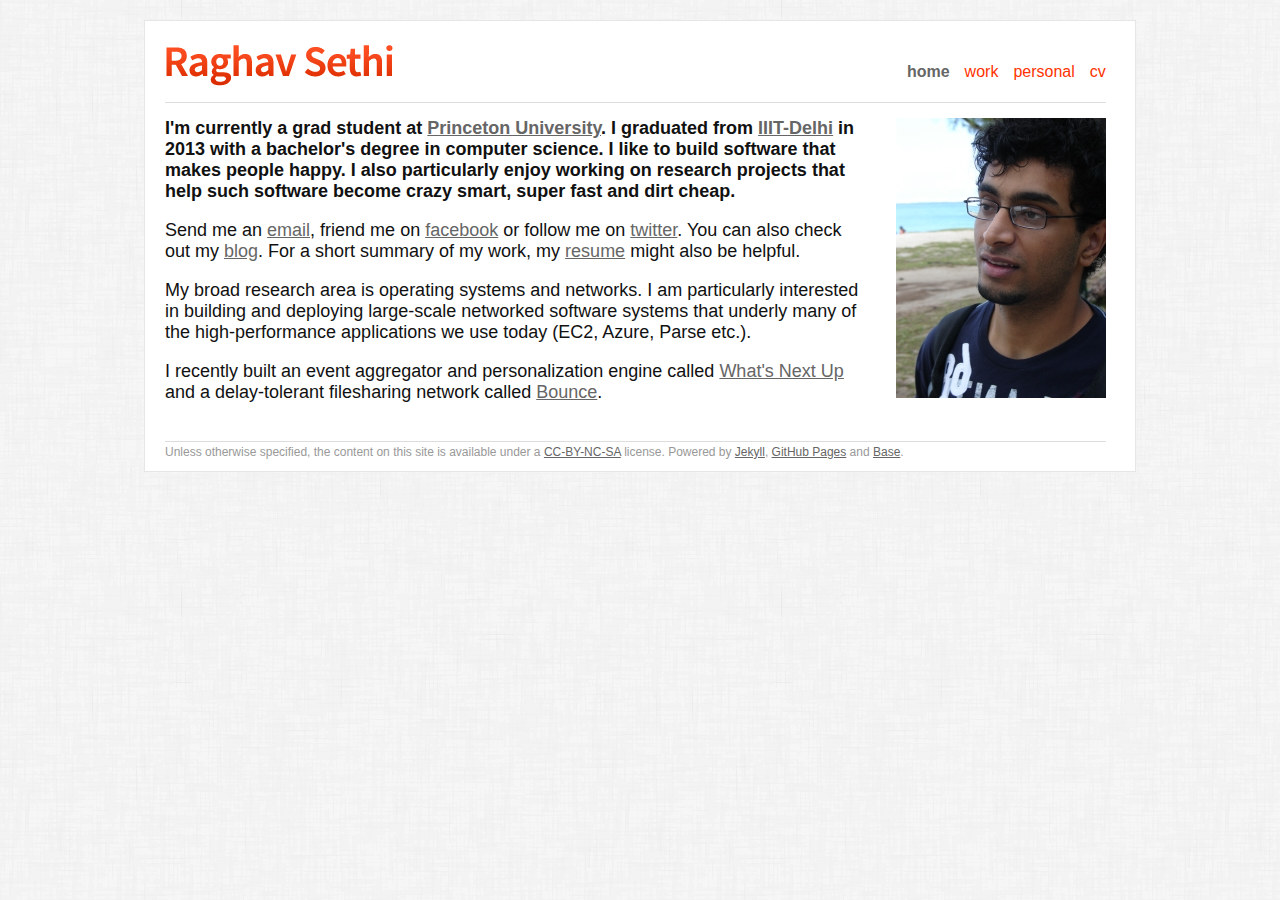
<file: index.html>
<!DOCTYPE html>

<html lang="en">
    <head>
        <meta charset="utf-8" />
        <title>Raghav Sethi</title>
        <meta name="viewport" content="width=device-width, minimum-scale=1.0, maximum-scale=1.0">
        <link rel="stylesheet" media="screen" href="/assets/css/style.css">
        <script src="http://use.edgefonts.net/source-sans-pro.js"></script>
    </head>
    <body>
        <div class="container">
            
            <!-- Header -->
            <div class="section header">
            
                <div class="col six">
                    <a href="/"><img src="/assets/images/header.png" alt="Raghav Sethi" /></a>
                 </div>

                <div class="col six nav align-right">
                    <a class="nav-link active" href="/">home</a>
                    <a class="nav-link" href="/work/">work</a>
                    <a class="nav-link" href="/personal/">personal</a>
                    <a class="nav-link" href="/assets/docs/raghavsethi_resume.pdf" target="_blank">cv</a>
                 </div>

            </div>

            <div class="section header">
                <div class="col twelve">
                    <div class="bottom-line"></div>
                </div>
            </div>
            
            <!-- Content -->
            <div class="section">
                <div class="col nine">
                    <p><strong>I'm currently a grad student at <a href="http://cs.princeton.edu">Princeton University</a>. I graduated from <a href="http://www.iiitd.ac.in">IIIT-Delhi</a> in 2013 with a bachelor's degree in computer science. I like to build software that makes people happy. I also particularly enjoy working on research projects that help such software become crazy smart, super fast and dirt cheap.</strong></p>
                    <p>Send me an <a href="http://www.google.com/recaptcha/mailhide/d?k=01RkgkGZV-zNAXBWAjbuG9oA==&c=U3Y8EzuPJWIFPz4PsLvg9C7UTO4-rWil4SIgtA_FO3I=">email</a>, friend me on <a href="http://www.facebook.com/raghavsethi">facebook</a> or follow me on <a href="http://www.twitter.com/raghavsethi">twitter</a>. You can also check out my <a href="http://bookmarkmybrain.wordpress.com">blog</a>. For a short summary of my work, my <a href="/assets/docs/raghavsethi_resume.pdf">resume</a> might also be helpful.</p>
                    <p>
                        My broad research area is operating systems and networks. I am particularly interested in building and deploying large-scale networked software systems that underly many of the high-performance applications we use today (EC2, Azure, Parse etc.).
                    </p>

                    <p>I recently built an event aggregator and personalization engine called <a href="http://www.whatsnextup.com">What's Next Up</a> and a delay-tolerant filesharing network called <a href="http://muc.iiitd.edu.in/bounce">Bounce</a>.</p>
                </div>
                <div class="col three align-right">
                    <img src="/assets/images/profile.jpg" alt="Raghav Sethi" class="home-profile-image">
                </div>
            </div>

            <!-- Footer -->
            <div class="section footer">
                <div class="col twelve">
                    <div class="bottom-line"></div>
                    <p>Unless otherwise specified, the content on this site is available under a <a href="http://creativecommons.org/licenses/by-nc-sa/3.0/deed.en_US">CC-BY-NC-SA</a> license. Powered by <a href="http://jekyllrb.com/">Jekyll</a>, <a href="http://pages.github.com">GitHub Pages</a> and <a href="http://matthewhartman.github.com/base/">Base</a>.</p>
                </div>
            </div>

        </div>

        <script src="http://ajax.googleapis.com/ajax/libs/jquery/1.8.2/jquery.min.js"></script>
        <script src="/assets/js/default.js"></script>
        <script src="/assets/js/retina.js"></script>

        <script type="text/javascript">

          var _gaq = _gaq || [];
          _gaq.push(['_setAccount', 'UA-37275064-1']);
          _gaq.push(['_setDomainName', 'raghavsethi.org']);
          _gaq.push(['_trackPageview']);

          (function() {
            var ga = document.createElement('script'); ga.type = 'text/javascript'; ga.async = true;
            ga.src = ('https:' == document.location.protocol ? 'https://ssl' : 'http://www') + '.google-analytics.com/ga.js';
            var s = document.getElementsByTagName('script')[0]; s.parentNode.insertBefore(ga, s);
          })();

        </script>
    </body>
</html>
</file>
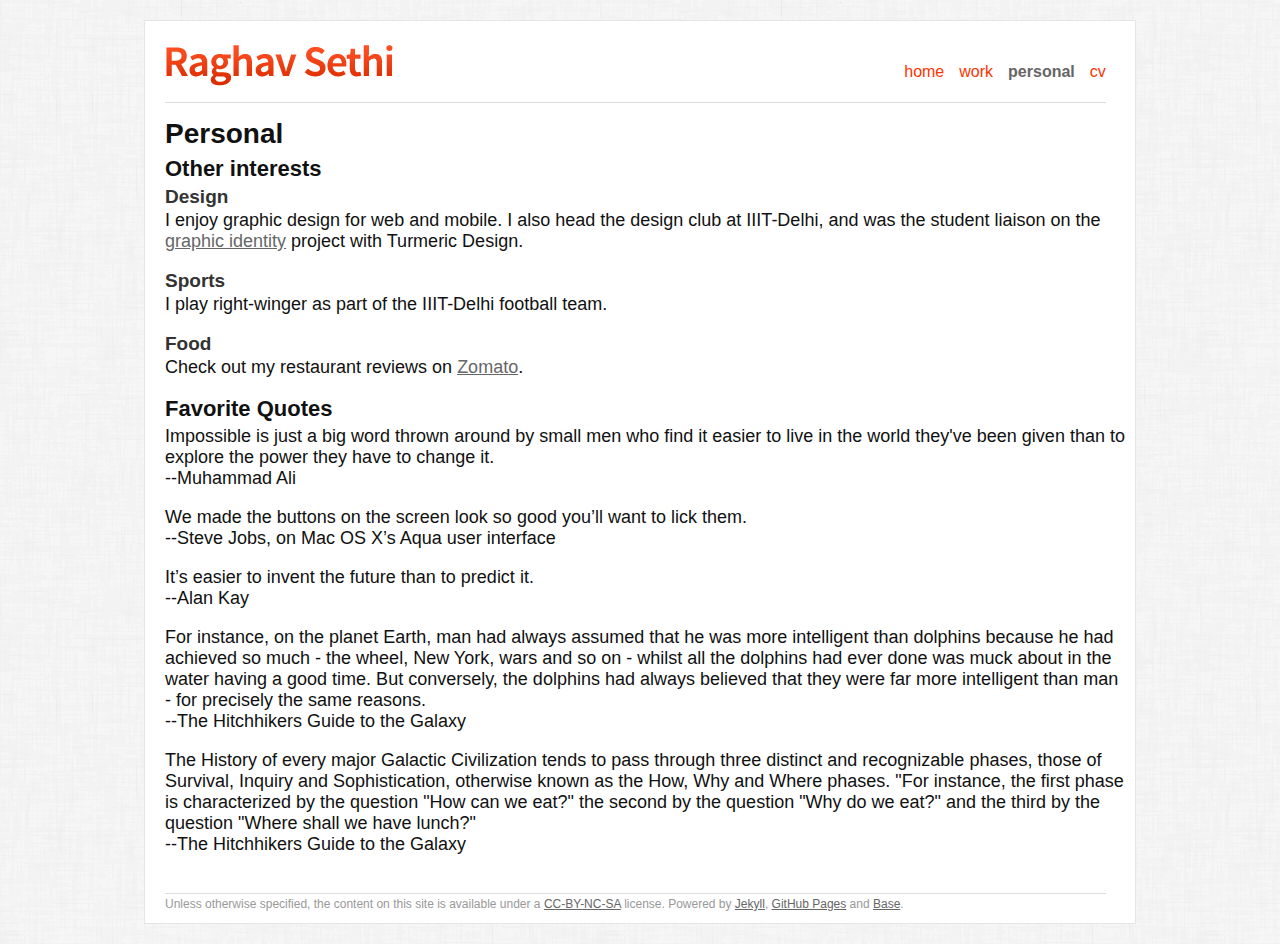
<file: personal/index.html>
<!DOCTYPE html>

<html lang="en">
    <head>
        <meta charset="utf-8" />
        <title>Raghav Sethi - Personal</title>
        <meta name="viewport" content="width=device-width, minimum-scale=1.0, maximum-scale=1.0">
        <link rel="stylesheet" media="screen" href="/assets/css/style.css">
        <script src="http://use.edgefonts.net/source-sans-pro.js"></script>
    </head>
    <body>
        <div class="container">
            
            <!-- Header -->
            <div class="section header">
            
                <div class="col six">
                    <a href="/"><img src="/assets/images/header.png" alt="Raghav Sethi" /></a>
                 </div>

                <div class="col six nav align-right">
                    <a class="nav-link" href="/">home</a>
                    <a class="nav-link" href="/work/">work</a>
                    <a class="nav-link active" href="/personal/">personal</a>
                    <a class="nav-link" href="/assets/docs/raghavsethi_resume.pdf" target="_blank">cv</a>
                 </div>

            </div>

            <div class="section header">
                <div class="col twelve">
                    <div class="bottom-line"></div>
                </div>
            </div>
            
            <!-- Content -->
            <div class="section">
                <div class="col twelve">
                    <h3>Personal</h3>
                    <h4>Other interests</h4>
                    <h5>Design</h5>
                    <p>I enjoy graphic design for web and mobile. I also head the design club at IIIT-Delhi, and was the student liaison on the <a href="http://iiitd.ac.in/about/graphicidentity">graphic identity</a> project with Turmeric Design.</p>
                    <h5>Sports</h5>
                    <p>I play right-winger as part of the IIIT-Delhi football team.</p>
                    <h5>Food</h5>
                    <p>Check out my restaurant reviews on <a href="http://www.zomato.com/raghavsethi/reviews">Zomato</a>.</p>
                    <h4>Favorite Quotes</h4>
                    <p>Impossible is just a big word thrown around by small men who find it easier to live in the world they've been given than to explore the power they have to change it.<br />
--Muhammad Ali</p>
                    <p>We made the buttons on the screen look so good you’ll want to lick them.<br />
                    --Steve Jobs, on Mac OS X’s Aqua user interface
                    </p>
                    <p>It’s easier to invent the future than to predict it.<br />
                    --Alan Kay</p>
                    <p>For instance, on the planet Earth, man had always assumed that he was more intelligent than dolphins because he had achieved so much - the wheel, New York, wars and so on - whilst all the dolphins had ever done was muck about in the water having a good time. But conversely, the dolphins had always believed that they were far more intelligent than man - for precisely the same reasons.<br />
                    --The Hitchhikers Guide to the Galaxy</p>
                    <p>The History of every major Galactic Civilization tends to pass through three distinct and recognizable phases, those of Survival, Inquiry and Sophistication, otherwise known as the How, Why and Where phases.
                    "For instance, the first phase is characterized by the question "How can we eat?" the second by the question "Why do we eat?" and the third by the question "Where shall we have lunch?"<br />
                    --The Hitchhikers Guide to the Galaxy</p>
                </div>
            </div>

            <!-- Footer -->
            <div class="section footer">
                <div class="col twelve">
                    <div class="bottom-line"></div>
                    <p>Unless otherwise specified, the content on this site is available under a <a href="http://creativecommons.org/licenses/by-nc-sa/3.0/deed.en_US">CC-BY-NC-SA</a> license. Powered by <a href="http://jekyllrb.com/">Jekyll</a>, <a href="http://pages.github.com">GitHub Pages</a> and <a href="http://matthewhartman.github.com/base/">Base</a>.</p>
                </div>
            </div>

        </div>

        <script src="http://ajax.googleapis.com/ajax/libs/jquery/1.8.2/jquery.min.js"></script>
        <script src="/assets/js/default.js"></script>
        <script src="/assets/js/retina.js"></script>

        <script type="text/javascript">

          var _gaq = _gaq || [];
          _gaq.push(['_setAccount', 'UA-37275064-1']);
          _gaq.push(['_setDomainName', 'raghavsethi.org']);
          _gaq.push(['_trackPageview']);

          (function() {
            var ga = document.createElement('script'); ga.type = 'text/javascript'; ga.async = true;
            ga.src = ('https:' == document.location.protocol ? 'https://ssl' : 'http://www') + '.google-analytics.com/ga.js';
            var s = document.getElementsByTagName('script')[0]; s.parentNode.insertBefore(ga, s);
          })();

        </script>
    </body>
</html>
</file>
<file: assets/css/style.css>
/* -------------------------------------------------------------------------
 * !!! AUTOMATICALLY GENERATED CODE !!!
 * -------------------------------------------------------------------------
 * This file was automatically generated by the OrangeBits compiler.  
 * Compiled on:  26-12-2012 21:54:32
 * Compiled by: RS-LAPTOP\Raghav
 * Source: S:\Projects\2012\raghavsethi.org\site\raghavsethi.github.com\assets\css\style.less      
 * -------------------------------------------------------------------------*/


/* ==========================================================================

  Base Stylesheet - http://matthewhartman.github.com/base/
  Author: Matthew Hartman - http://www.matthewhartman.com.au/
  Version: 1.1 - Last Updated: 4th December, 2012

========================================================================== */

/* ==========================================================================
/* --  Micro Clearfix, Resets and Common Classes
   ========================================================================== */

/* Micro Clearfix */

.clear:before,
.clear:after {
  content: "";
  display: table;
}
.clear:after {
  clear: both;
}
.clear {
  zoom: 1;
}
.section:before,
.section:after {
  content: "";
  display: table;
}
.section:after {
  clear: both;
}
.section {
  zoom: 1;
}
/* General Resets */

/* Start font size at 100% */

html {
  font-size: 100%;
}
/* Make all form fonts consistent */

button,
input,
select,
textarea {
  font-family: sans-serif;
}
/* Remove all default borders */

form,
fieldset,
a img {
  border: 0;
}
/* Common Classes */

.left {
  float: left;
}
.right {
  float: right;
}
.nofloat {
  float: none;
}
.block {
  display: block;
}
.inline-block {
  display: inline-block;
}
.inline {
  display: inline;
}
.visuallyhidden {
  border: 0;
  clip: rect(0 0 0 0);
  height: 1px;
  overflow: hidden;
  padding: 0;
  position: absolute;
  width: 1px;
  left: -9999em;
}
.visuallyvisible {
  clip: auto;
  width: auto;
  height: auto;
  overflow: visible;
  left: 0;
}
.strong {
  font-weight: bold;
}
.alignleft {
  text-align: left;
}
.alignright {
  text-align: right;
}
.aligncenter {
  text-align: center;
}
.center {
  margin-left: auto;
  margin-right: auto;
}
.nolist {
  list-style: none;
}
.nopadding {
  padding: 0;
}
.nomargin {
  margin: 0;
}
.none,
.nodesktop {
  display: none;
}
/* ==========================================================================
/* 1.0 - Document Setup (body, links, headings, code, tables, forms etc)
   ========================================================================== */

/* Body */

body {
  font-family: source-sans-pro, arial, helvetica, clean, sans-serif;
  background: url("/assets/images/background.png");
  color: #111111;
  margin: 0;
  font-size: 112.5%;
  -webkit-text-size-adjust: 100%;
  -ms-text-size-adjust: 100%;
}
/* Links */

a {
  color: #666666;
  text-decoration: underline;
}
a:hover {
  text-decoration: none;
  color: #ff3300;
}
a:active {
  color: #333333;
}
/* 1.1 Headings - h1, h2, h3, h4, h5, h6 & other (if any)
   ========================================================================== */

h1,
h2,
h3,
h4,
h5,
h6 {
  margin: 0;
}
h1 {
  font-size: 2.222222222em;
  margin-bottom: 10px;
}
h2 {
  font-size: 1.777777778em;
  margin-bottom: 8px;
}
h3 {
  font-size: 1.555555556em;
  margin-bottom: 6px;
}
h4 {
  font-size: 1.222222222em;
  margin-bottom: 4px;
}
h5 {
  font-size: 1.055555556em;
  color: #333333;
  margin-bottom: 2px;
}
/* 1.2 Paragraphs, block quotes, code, pre, etc
   ========================================================================== */

p {
  margin: 0 0 1em 0;
}
abbr {
  border-bottom: 1px dotted black;
  cursor: help;
}
address {
  font-style: italic;
  line-height: 1.384em;
}
small {
  font-size: 67.5%;
}
/* Block Quotes */

blockquote,
q {
  quotes: none;
  border-left: 7px solid #cccccc;
  font-style: italic;
  padding-left: 1em;
  margin: 1em;
}
blockquote:before,
blockquote:after,
q:before,
q:after {
  content: '';
}
/* Code Blocks & Pre */

code,
pre {
  padding: 0 3px 2px;
  font-family: Menlo, Monaco, Consolas, "Courier New", monospace;
  font-size: 12px;
  color: #333333;
  border-radius: 3px;
}
code {
  padding: 2px 4px;
  color: #dd1144;
  background-color: #f7f7f9;
  border: 1px solid #e1e1e8;
}
pre {
  display: block;
  padding: 8.5px;
  margin: 0 0 9px;
  font-size: 12.025px;
  line-height: 18px;
  word-break: break-all;
  word-wrap: break-word;
  white-space: pre;
  white-space: pre-wrap;
  background: whitesmoke;
  border: 1px solid #cccccc;
  border-radius: 4px;
}
pre code {
  padding: 0;
  color: inherit;
  background-color: transparent;
  border: 0;
}
.pre-scrollable {
  max-height: 340px;
  overflow-y: scroll;
}
hr {
  border: 0;
  background: none;
  outline: 0;
  height: 1px;
  background-color: #dddddd;
  margin: 2em 0;
}
/* 1.3 Tables
   ========================================================================== */

table {
  width: 100%;
  border: 1px solid #dddddd;
  border-collapse: collapse;
  border-left: 0;
  background-color: white;
  border-spacing: 0;
}
table th,
table td {
  padding: 8px;
  line-height: 18px;
  text-align: left;
  vertical-align: top;
  border-top: 1px solid #dddddd;
  border-left: 1px solid #dddddd;
}
table thead th {
  vertical-align: bottom;
  font-weight: bold;
  background: white;
  color: black;
  border-left: 1px solid #dddddd;
}
table caption + thead tr:first-child th,
table caption + thead tr:first-child td,
table colgroup + thead tr:first-child th,
table colgroup + thead tr:first-child td,
table thead:first-child tr:first-child th,
table thead:first-child tr:first-child td {
  border-top: 0;
}
table tbody tr:nth-child(odd) td,
table tbody tr:nth-child(odd) th {
  background-color: #f1f1f1;
}
table tbody tr:nth-child(even) td,
table tbody tr:nth-child(even) th {
  background-color: white;
}
table tbody .odd td,
table tbody .odd td {
  background-color: #f1f1f1;
}
table tfoot td {
  background: #eeeeee;
  font-weight: bold;
}
table caption {
  padding: .5em;
  font-style: italic;
  background-color: #eeeeee;
  border: 1px solid #cccccc;
  border-bottom: 0;
  font-weight: bold;
}
/* 1.4 Lists
   ========================================================================== */

ul,
ul ul {
  list-style: disc;
  margin: .5em;
}
ol,
ol ol {
  list-style: decimal;
  margin: .5em;
}
dl:before,
dl:after {
  content: "";
  display: table;
}
dl:after {
  clear: both;
}
dl {
  zoom: 1;
}
dl {
  width: 100%;
}
dl dt {
  width: 28%;
  float: left;
  clear: left;
  padding: 1%;
  margin: 0 0 .5em;
  font-weight: bold;
}
dl dd {
  width: 68%;
  float: left;
  padding: 1%;
  margin: 0 0 .5em;
}
/* 1.5 Forms, Labels and Inputs
   ========================================================================== */

legend {
  font-size: 1.777777778em;
  font-family: "Georgia", "Times New Roman", sans-serif;
  font-weight: bold;
  display: block;
  width: 100%;
  padding-bottom: 1em;
}
.field {
  padding: 10px 0;
}
.field label {
  display: inline-block;
  min-width: 20%;
}
.field ul {
  list-style: none;
  margin: 0;
  padding: 0;
}
/* Inputs (Text, Search, Email, etc) */

input[type=text],
input[type=email],
input[type=search],
input[type=tel],
input[type=file] {
  border-radius: 0;
  outline: 0;
  border: 1px solid #cccccc;
  padding: .5%;
  height: 18px;
  width: 30%;
  display: inline-block;
  vertical-align: middle;
  -webkit-appearance: none;
  /* Remove Default Browser Behaviour for Safari */
  -moz-appearance: none;
  /* Remove Default Browser Behaviour for Firefox */

}
input[type=file] {
  border: 0;
  height: 20px;
}
input[type=button]::-moz-focus-inner,
input[type=submit]::-moz-focus-inner {
  padding: 0;
  border: 0;
}
input[type="search"]::-webkit-search-cancel-button {
  -webkit-appearance: none;
}
input[type=submit],
input[type=button] {
  line-height: normal;
  cursor: pointer;
  border-radius: 0;
  -webkit-appearance: none;
  /* Remove Default Browser Behaviour for Safari */
  -moz-appearance: none;
  /* Remove Default Browser Behaviour for Firefox */

}
textarea {
  vertical-align: top;
  display: inline-block;
  border: 1px solid #cccccc;
  min-height: 80px;
  padding: .5%;
  width: 30%;
}
select {
  font-size: 14px;
  outline: 0;
  height: 34px;
  border: 1px solid #cccccc;
  padding: .5%;
  width: 31%;
  -webkit-border-radius: 0 3px 3px 0;
  -moz-border-radius: 0 3px 3px 0;
}
select:focus {
  border: 1px solid #cccccc;
  outline: 0;
}
select[multiple] {
  min-height: 100px;
  vertical-align: top;
  border: 1px solid #cccccc;
}
select:focus {
  border: 1px solid #999999;
}
/* ==========================================================================
/* 2.0 - Grid Layout (Responsive)
   ========================================================================== */

/* Sections & Content Blocks */

.section {
  position: relative;
}
.container {
  max-width: 960px;
  margin: 0 auto;
  padding: 20px 10px 0px 20px;
  margin-top: 20px;
  margin-bottom: 20px;
  background-color: white;
  border: 1px solid #e6e6e6;
}
.container-full {
  max-width: 980px;
  margin: 0 auto;
}
/* Fluid Grid */

.col {
  margin-left: 2%;
  float: left;
}
.col:first-child {
  margin-left: 0;
}
/* Columns */

.one {
  width: 6.333%;
}
.two {
  width: 14.667%;
}
.three {
  width: 23.0%;
}
.four {
  width: 31.333%;
}
.five {
  width: 39.667%;
}
.six {
  width: 48.0%;
}
.seven {
  width: 56.333%;
}
.eight {
  width: 64.667%;
}
.nine {
  width: 73.0%;
}
.ten {
  width: 81.333%;
}
.eleven {
  width: 89.667%;
}
.twelve {
  width: 100%;
}
.half {
  width: 48.0%;
}
.one-third {
  width: 31.333%;
}
.header h1 {
  color: #ff3300;
}
.bottom-line {
  border-bottom: 1px solid #dddddd;
  margin-bottom: 15px;
  margin-right: 2%;
}
.footer {
  margin-top: 20px;
}
.footer p {
  font-size: 0.666666667em;
  color: #999999;
}
.footer .bottom-line {
  margin-bottom: 3px;
}
.align-right {
  text-align: right;
}
.nav {
  line-height: 60px;
}
.nav a {
  text-decoration: none;
  font-size: 0.888888889em;
  color: #ff3300;
}
.nav .active {
  font-weight: bold;
  color: #666666;
}
.nav-link {
  padding-left: 10px;
}
.nav-link:hover {
  color: #c34119;
}
.home-profile-image {
  width: 100%;
  height: 100%;
  max-width: 210px;
}
.small-text p {
  font-size: 0.888888889em;
}
/* ==========================================================================
/* -- Tablet Devices (Layout, Modifications, etc)
   ========================================================================== */

@media only screen and (min-width: 720px) and (max-width: 959px) {
  html body {
    max-width: 959px;
    padding: 0;
    margin: 0;
  }
  .container {
    width: 700px;
  }
  .notablet {
    display: none;
  }
  .showtablet {
    display: block;
  }
}
/* End Tablet Media Query */

/* ==========================================================================
/* -- Mobile Devices (Layout, Modifications, etc)
   ========================================================================== */

@media only screen and (max-width: 719px) {
  html body {
    max-width: 100%;
    padding: 0;
    margin: 0;
  }
  .one,
  .two,
  .three,
  .four,
  .five,
  .six,
  .seven,
  .eight,
  .nine,
  .ten,
  .eleven,
  .twelve {
    width: 100%;
    margin-left: 0;
    margin-right: 0;
    float: none;
  }
  .container {
    padding-left: 20px;
    padding-right: 20px;
    margin-top: 0px;
  }
  .navigation a:active,
  .navigation a:visited {
    color: white;
  }
  .navigation a:hover {
    background-color: #333333;
  }
  .menu {
    list-style: none;
    padding: 0;
    margin: 0;
  }
  .nav-toggle,
  .menu a {
    display: block;
    background-color: #111111;
    text-align: center;
    color: white;
    padding: 10px;
    margin-top: 1px;
    text-decoration: none;
  }
  .nomobile {
    display: none;
  }
  .showmobile {
    display: block;
  }
  /* For fixing bottom-line in mobile mode */
  
  .bottom-line {
    margin-right: 0;
  }
}
/* End Mobile Media Query */

/* ==========================================================================
/* -- Print Layout
   ========================================================================== */

@media print {
  body {
    margin: 0.5cm;
  }
}
/* End Print Media Query */
</file>
